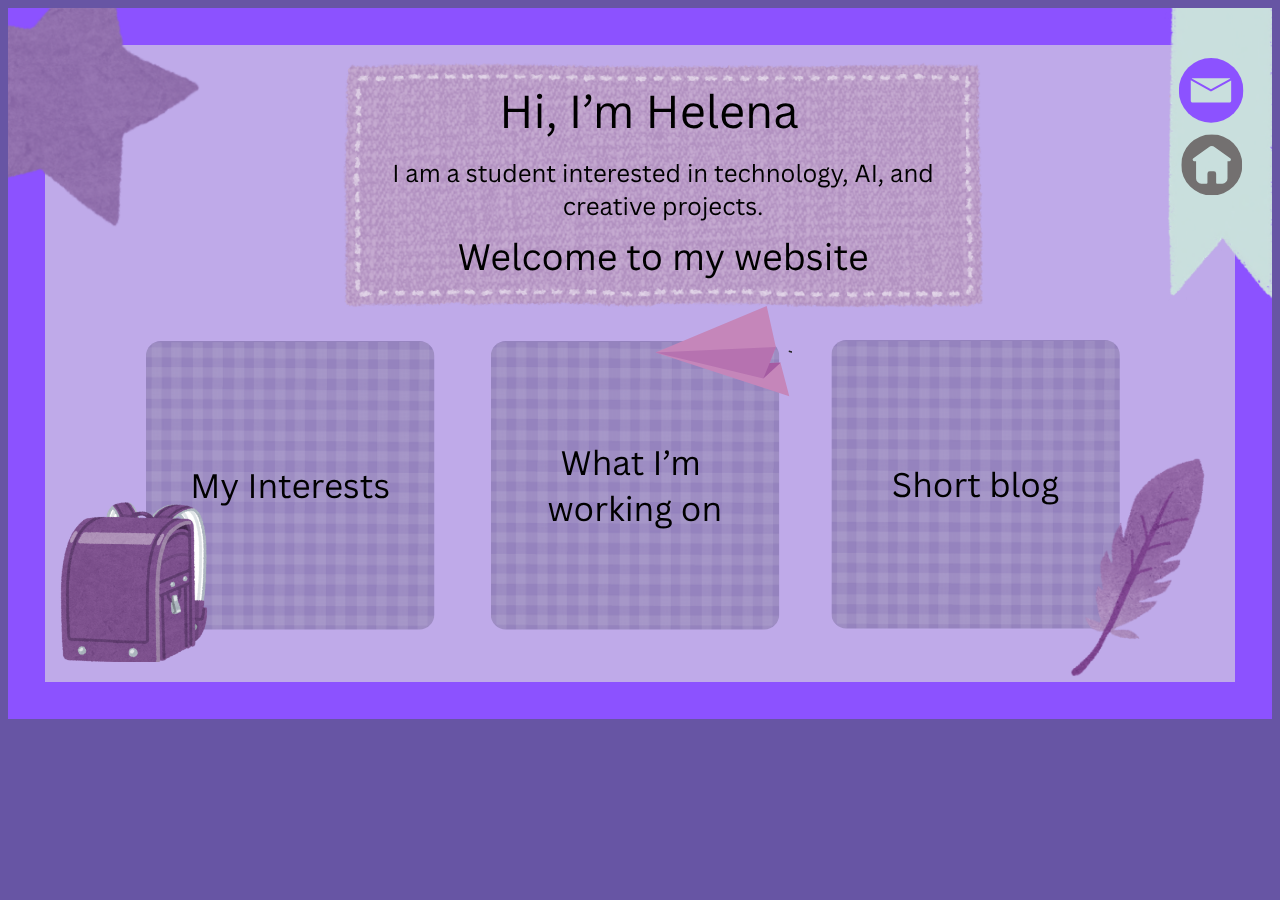
<file: index.html>
<!DOCTYPE html>

<html>
<head>
    <meta name="viewport" content="width=device-width, initial-scale=1.0">
    <title>Home Page</title>
    <link rel="stylesheet" href="style.css">
</head>

<body>

<div class="image-box">

<!-- Star -->
<a onclick="return starcheck()" href="StarPage.html">
    <img src="images/Purple Star.png" class="star">
</a>

<!-- Background -->
<img src="images/BG.png" class="bg">

<!-- Title -->
<img src="images/Hi, I'm Helena.png" class="hititle">

<!-- Banner -->
<img src="images/banner.png" class="banner">

<!-- Home Button (greyed) -->
<img src="images/Home Button-Grey.png" class="nonhome">

<!-- Email Button -->
<a href="EmailPage.html">
    <img src="images/E-mail Button-Purple.png" class="emailbutton">
</a>

<!-- My Interests -->
<a href="Myinterests.html">
    <img src="images/My Interests-Button.png" class="MI">
</a>

<!-- What I'm Working On -->
<a href="WhatI'mWorkingOn.html">
    <img src="images/What I'm working on-Button.png" class="WIMO">
</a>

<!-- Short Blogs -->
<a href="Shortblogs.html">
    <img src="images/Short blog-Button.png" class="SB">
</a>

</div>

<script>
function starcheck() {
    return confirm("You found the Star! Want to see what happens next?");
}
</script>

</body>
</html>
</file>
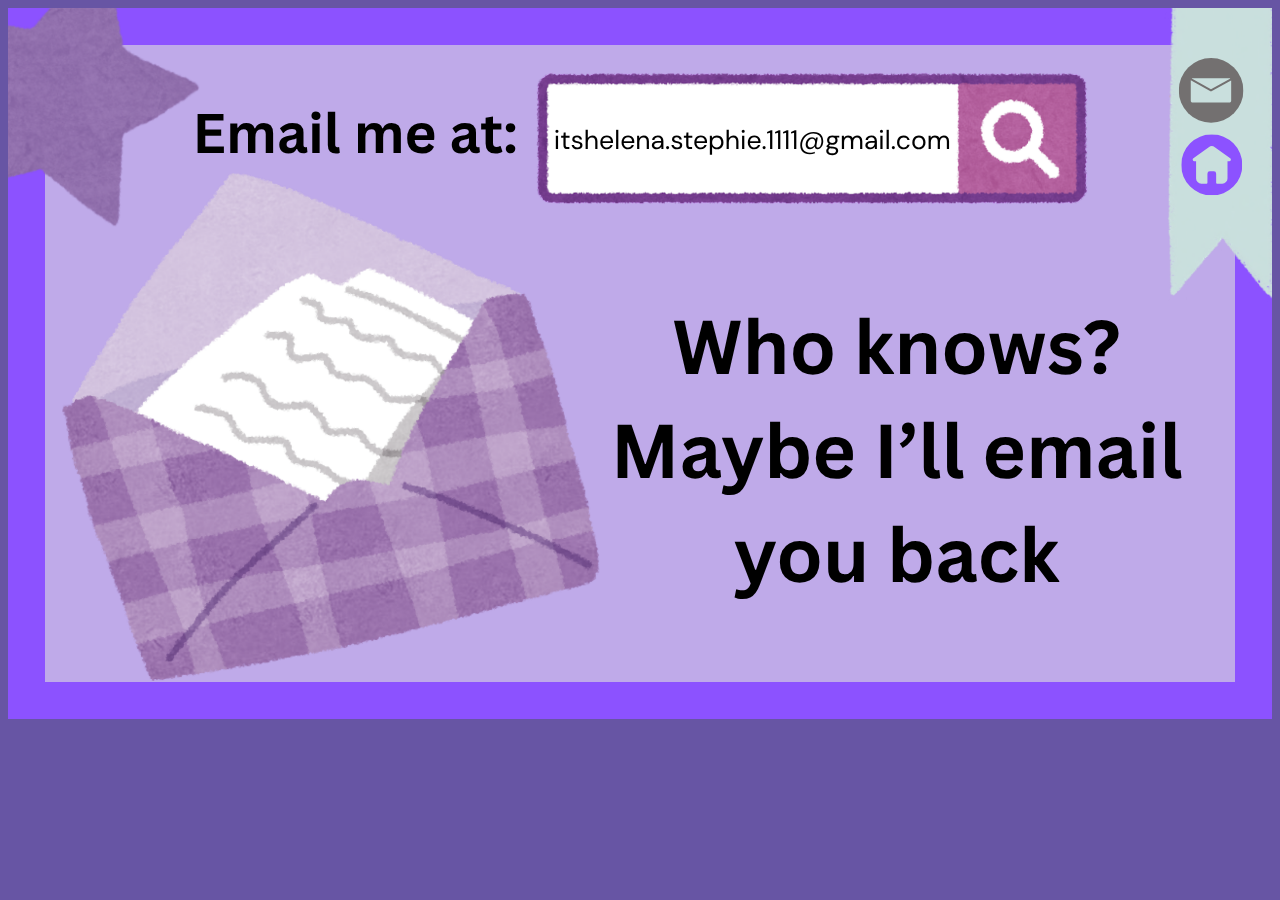
<file: EmailPage.html>
<!DOCTYPE html>

<html>
<head>
    <meta name="viewport" content="width=device-width, initial-scale=1.0">
    <title>Email Page</title>
    <link rel="stylesheet" href="style.css">
</head>

<body>

    <div class="image-box">

        <!-- Background -->
        <img src="images/BG.png" class="bg">

        <!-- Email Content -->
        <img src="images/Who knows_ Maybe I’ll email you back.png" class="emailuback">

        <img src="images/Email me at.png" class="emailmeat">

        <img src="images/gmail.png" class="gmail">

        <img src="images/E-mail.png" class="email">

        <!-- Banner -->
        <img src="images/banner.png" class="banner">

        <!-- Current Page -->
        <img src="images/E-mail Button-Grey.png" class="nonemail">

        <!-- Home Button -->
        <a href="index.html">
            <img src="images/Home Button-Purple.png" class="homebutton">
        </a>

        <!-- Star -->
        <a onclick="return starcheck()" href="StarPage.html">
            <img src="images/Purple Star.png" class="star">
        </a>

    </div>

    <script>
        function starcheck() {
            return confirm("You found the Star! Want to see what happens next?");
        }
    </script>

</body>
</html>
</file>
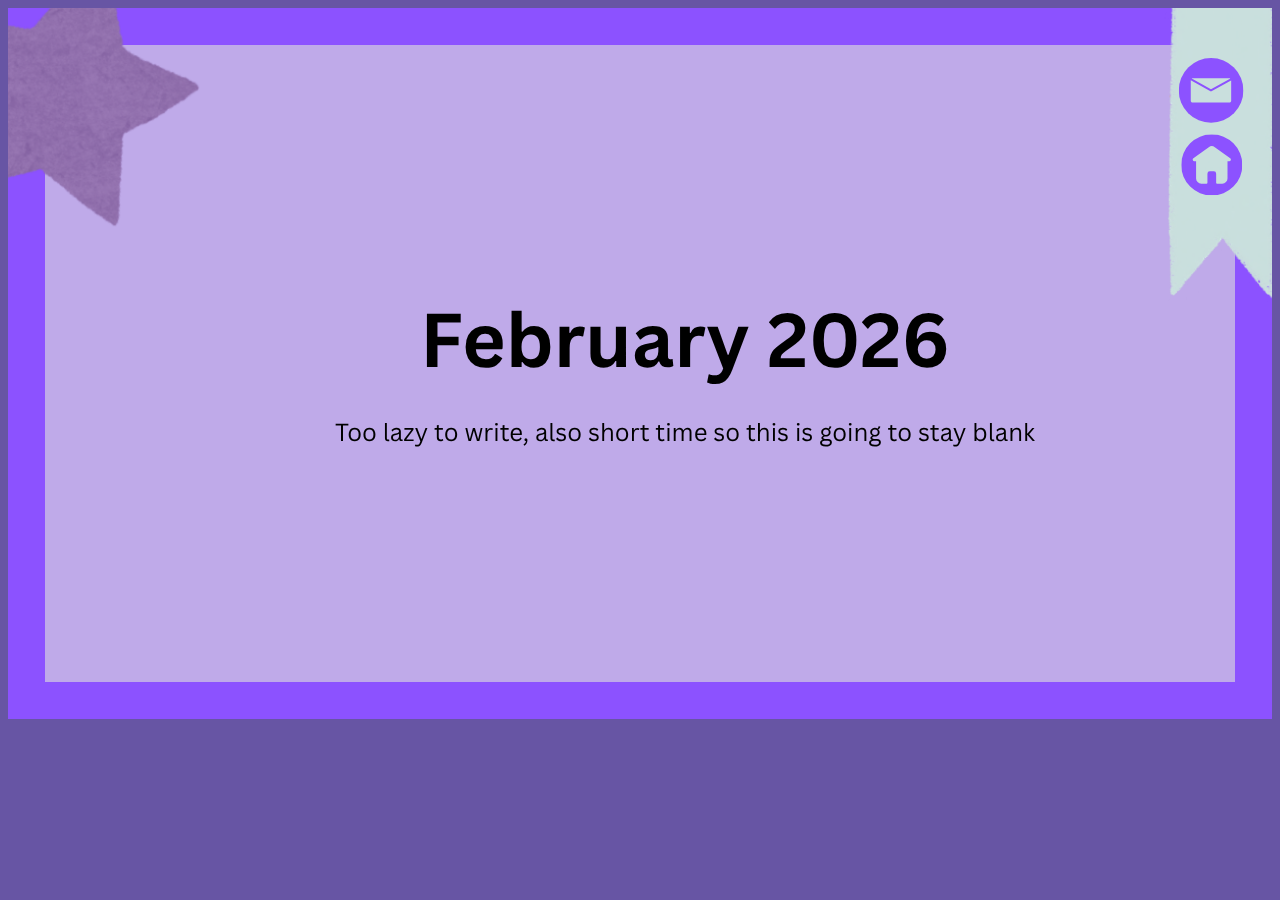
<file: Feb2026.html>
<!DOCTYPE html>

<html>
<head>
    <meta name="viewport" content="width=device-width, initial-scale=1.0">
    <title>February 2026 - Short Blog</title>
    <link rel="stylesheet" href="style.css">
</head>

<body>

    <div class="image-box">

        <!-- Background -->
        <img src="images/BG.png" class="bg">

        <!-- Blog Content -->
        <img src="images/Feb2026.png" class="blog">

        <!-- Banner -->
        <img src="images/banner.png" class="banner">

        <!-- Email Button -->
        <a href="EmailPage.html">
            <img src="images/E-mail Button-Purple.png" class="emailbutton">
        </a>

        <!-- Home Button -->
        <a href="index.html">
            <img src="images/Home Button-Purple.png" class="homebutton">
        </a>

        <!-- Star -->
        <a onclick="return starcheck()" href="StarPage.html">
            <img src="images/Purple Star.png" class="star">
        </a>

    </div>

    <script>
        function starcheck() {
            return confirm("You found the Star! Want to see what happens next?");
        }
    </script>

</body>
</html>
</file>
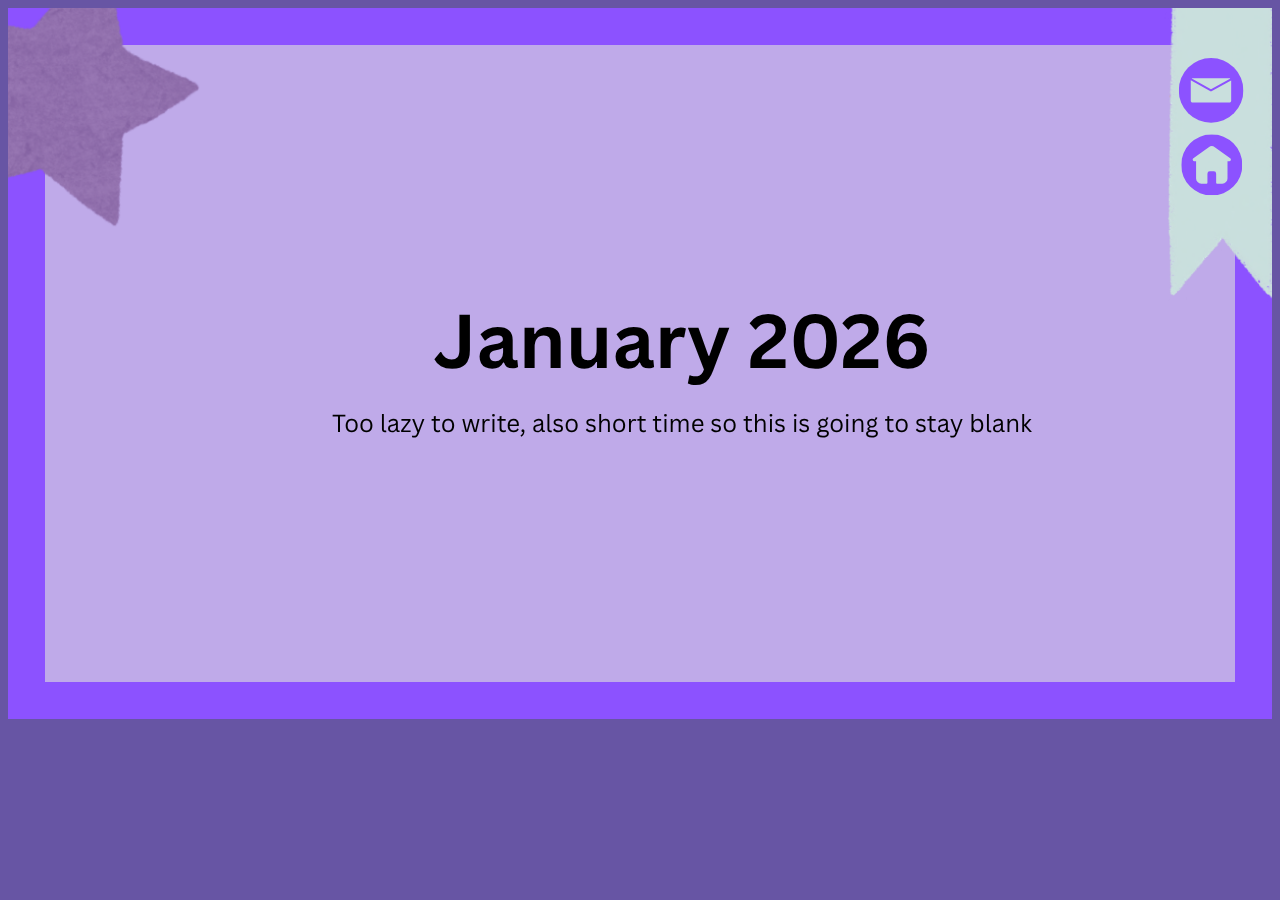
<file: Jan2026.html>
<!DOCTYPE html>

<html>
<head>
    <meta name="viewport" content="width=device-width, initial-scale=1.0">
    <title>January 2026 - Short Blog</title>
    <link rel="stylesheet" href="style.css">
</head>

<body>

    <div class="image-box">

        <!-- Background -->
        <img src="images/BG.png" class="bg">

        <!-- Blog Content -->
        <img src="images/Jan2026.png" class="blog">

        <!-- Banner -->
        <img src="images/banner.png" class="banner">

        <!-- Email Button -->
        <a href="EmailPage.html">
            <img src="images/E-mail Button-Purple.png" class="emailbutton">
        </a>

        <!-- Home Button -->
        <a href="index.html">
            <img src="images/Home Button-Purple.png" class="homebutton">
        </a>

        <!-- Star -->
        <a onclick="return starcheck()" href="StarPage.html">
            <img src="images/Purple Star.png" class="star">
        </a>

    </div>

    <script>
        function starcheck() {
            return confirm("You found the Star! Want to see what happens next?");
        }
    </script>

</body>
</html>
</file>
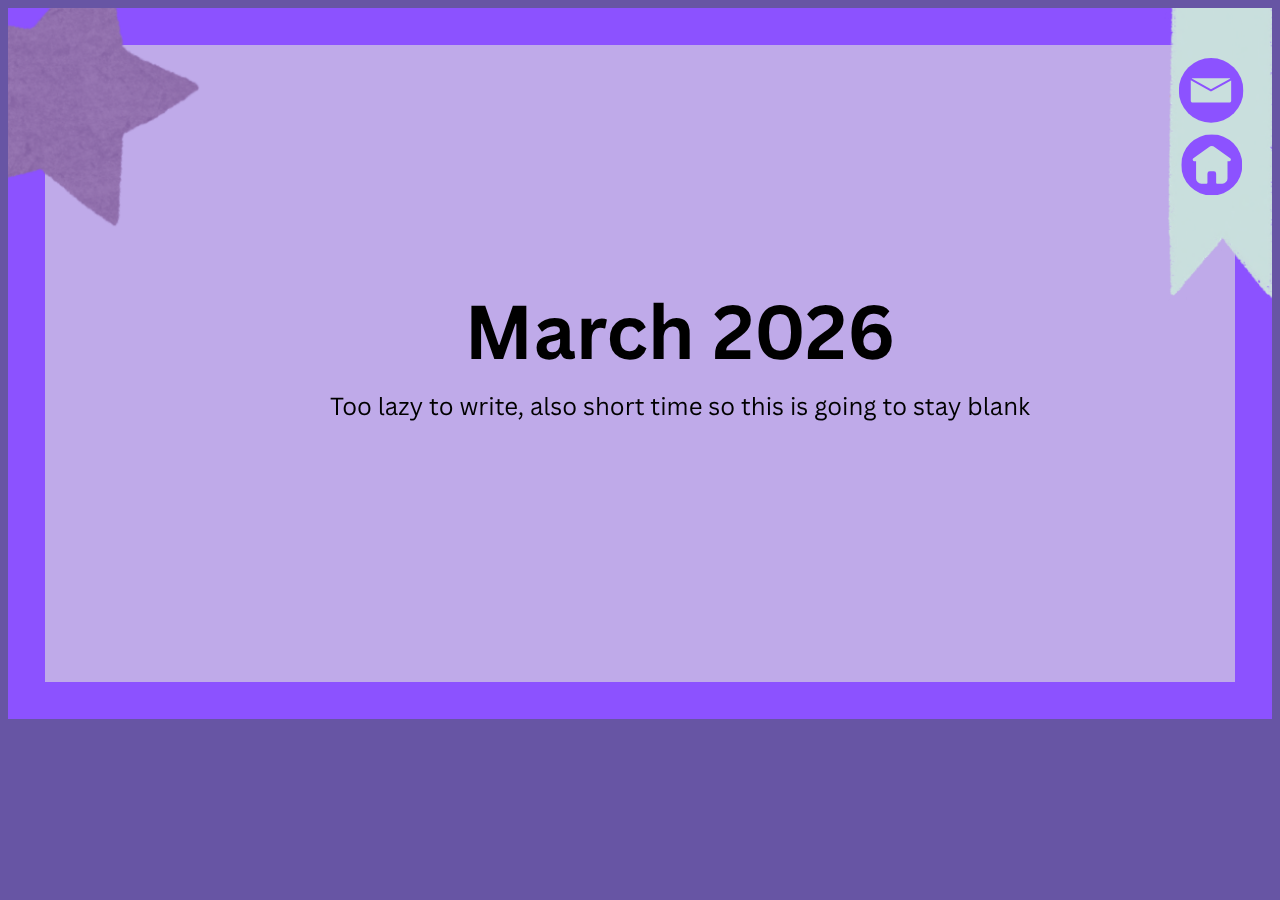
<file: March2026.html>
<!DOCTYPE html>

<html>
<head>
    <meta name="viewport" content="width=device-width, initial-scale=1.0">
    <title>March 2026 - Short Blog</title>
    <link rel="stylesheet" href="style.css">
</head>

<body>

    <div class="image-box">

        <!-- Background -->
        <img src="images/BG.png" class="bg">

        <!-- Blog Content -->
        <img src="images/March2026.png" class="blog">

        <!-- Banner -->
        <img src="images/banner.png" class="banner">

        <!-- Email Button -->
        <a href="EmailPage.html">
            <img src="images/E-mail Button-Purple.png" class="emailbutton">
        </a>

        <!-- Home Button -->
        <a href="index.html">
            <img src="images/Home Button-Purple.png" class="homebutton">
        </a>

        <!-- Star -->
        <a onclick="return starcheck()" href="StarPage.html">
            <img src="images/Purple Star.png" class="star">
        </a>

    </div>

    <script>
        function starcheck() {
            return confirm("You found the Star! Want to see what happens next?");
        }
    </script>

</body>
</html>
</file>
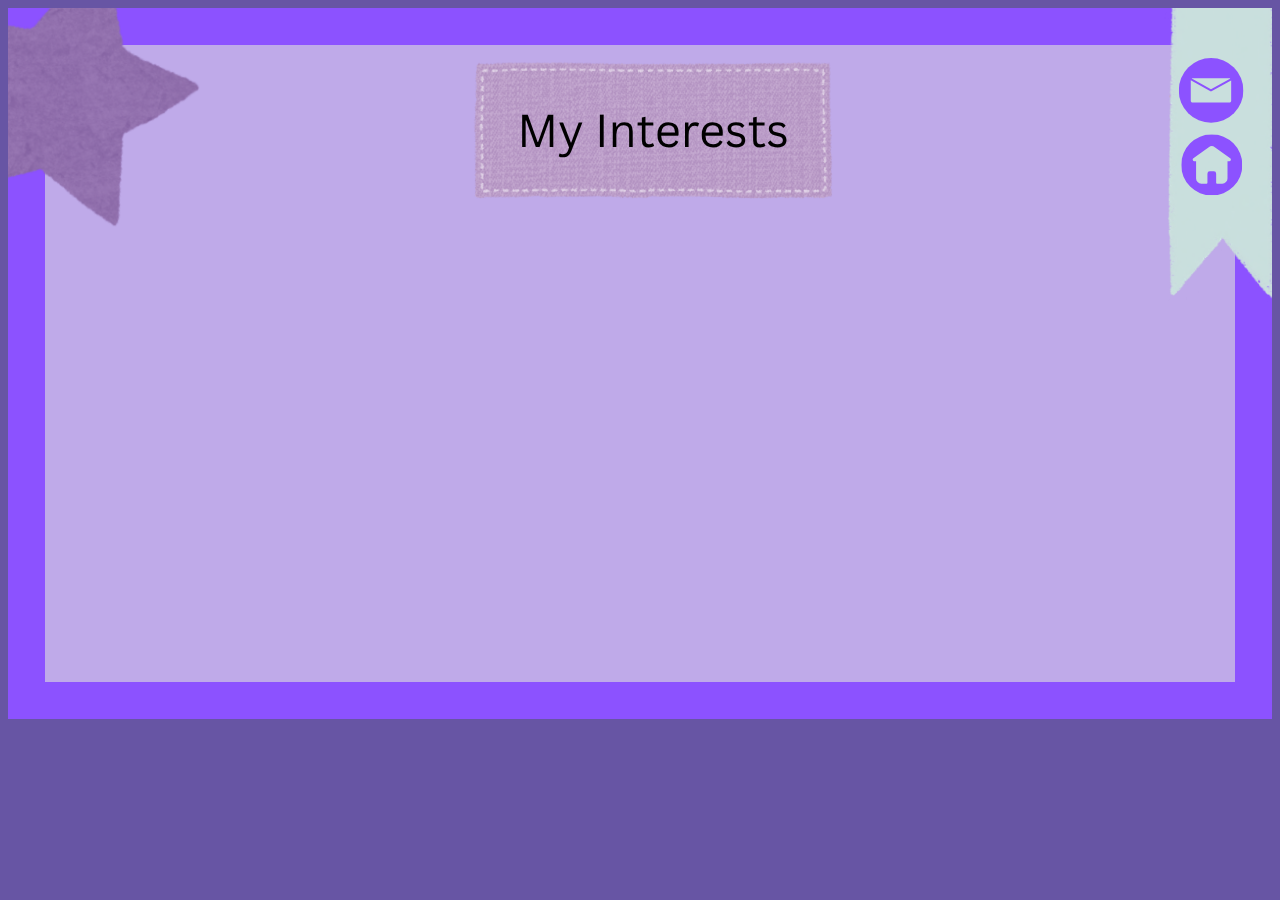
<file: Myinterests.html>
<!DOCTYPE html>

<html>
<head>
    <meta name="viewport" content="width=device-width, initial-scale=1.0">
    <title>My Interests</title>
    <link rel="stylesheet" href="style.css">
</head>

<body>

    <div class="image-box">

        <!-- Background -->
        <img src="images/BG.png" class="bg">

        <!-- Title -->
        <img src="images/My Interests.png" class="mytitle">

        <!-- Banner -->
        <img src="images/banner.png" class="banner">

        <!-- Email Button -->
        <a href="EmailPage.html">
            <img src="images/E-mail Button-Purple.png" class="emailbutton">
        </a>

        <!-- Home Button -->
        <a href="index.html">
            <img src="images/Home Button-Purple.png" class="homebutton">
        </a>

        <!-- Star -->
        <a onclick="return starcheck()" href="StarPage.html">
            <img src="images/Purple Star.png" class="star">
        </a>

    </div>

    <script>
        function starcheck() {
            return confirm("You found the Star! Want to see what happens next?");
        }
    </script>

</body>
</html>
</file>
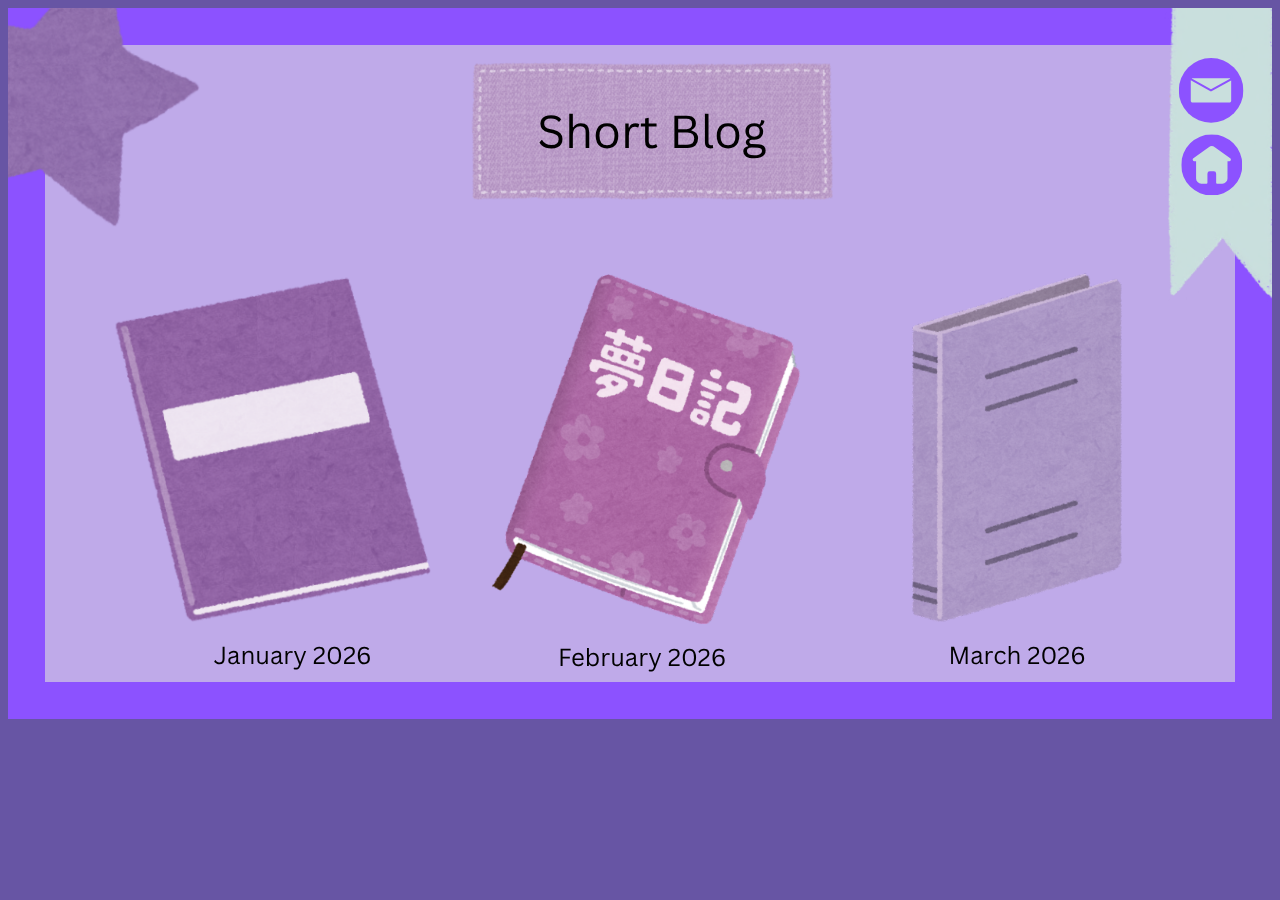
<file: Shortblogs.html>
<!DOCTYPE html>

<html>
<head>
    <meta name="viewport" content="width=device-width, initial-scale=1.0">
    <title>Short Blog</title>
    <link rel="stylesheet" href="style.css">
</head>

<body>

    <div class="image-box">

        <!-- Background -->
        <img src="images/BG.png" class="bg">

        <!-- Title -->
        <img src="images/Short Blog.png" class="shtitle">

        <!-- Banner -->
        <img src="images/banner.png" class="banner">

        <!-- Email Button -->
        <a href="EmailPage.html">
            <img src="images/E-mail Button-Purple.png" class="emailbutton">
        </a>

        <!-- Home Button -->
        <a href="index.html">
            <img src="images/Home Button-Purple.png" class="homebutton">
        </a>

        <!-- January -->
        <a href="Jan2026.html">
            <img src="images/Jan2026-Button.png" class="Ja2B">
        </a>

        <!-- February -->
        <a href="Feb2026.html">
            <img src="images/Feb2026-Button.png" class="Fe2B">
        </a>

        <!-- March -->
        <a href="March2026.html">
            <img src="images/March2026-Button.png" class="Ma2B">
        </a>

        <!-- Star -->
        <a onclick="return starcheck()" href="StarPage.html">
            <img src="images/Purple Star.png" class="star">
        </a>

    </div>

    <script>
        function starcheck() {
            return confirm("You found the Star! Want to see what happens next?");
        }
    </script>

</body>
</html>
</file>
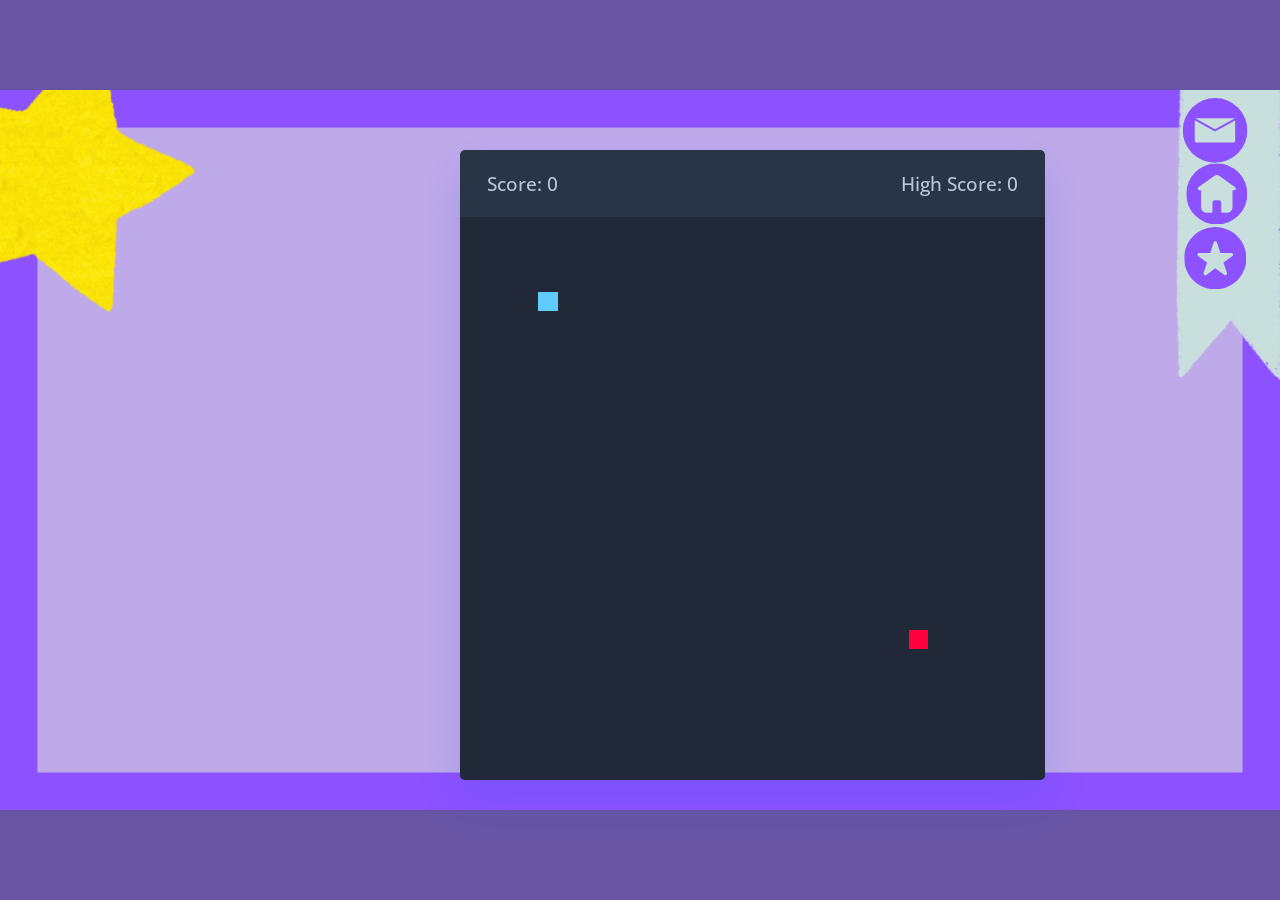
<file: Snake.html>
<!DOCTYPE html>

<html lang="en">
<head>
    <meta charset="utf-8">
    <meta name="viewport" content="width=device-width, initial-scale=1.0">

<title>Snake Game</title>

<link rel="stylesheet" href="Snake.css">
<link rel="stylesheet" href="https://cdnjs.cloudflare.com/ajax/libs/font-awesome/6.3.0/css/all.min.css">

<script src="script.js" defer></script>

</head>

<body>

<div class="image-boxS">

<!-- Background -->
<img src="images/BG.png" class="bgS">

<!-- Gold Star -->
<img src="images/Gold Star.png" class="goldstar">

<!-- Banner -->
<img src="images/banner.png" class="banner">

<!-- Email Button -->
<a href="EmailPage.html">
    <img src="images/E-mail Button-Purple.png" class="emailbuttonS">
</a>

<!-- Home Button -->
<a href="index.html">
    <img src="images/Home Button-Purple.png" class="homebuttonS">
</a>

<!-- Star Button -->
<a href="StarPage.html">
    <img src="images/Star Button-Purple.png" class="starbuttonS">
</a>

</div>

<div class="wrapper">

<div class="game-details">
    <span class="score">Score: 0</span>
    <span class="high-score">High Score: 0</span>
</div>

<div class="play-board"></div>

<div class="controls">
    <i data-key="ArrowLeft" class="fa-solid fa-arrow-left-long"></i>
    <i data-key="ArrowUp" class="fa-solid fa-arrow-up-long"></i>
    <i data-key="ArrowRight" class="fa-solid fa-arrow-right-long"></i>
    <i data-key="ArrowDown" class="fa-solid fa-arrow-down-long"></i>
</div>

</div>

</body>
</html>
</file>
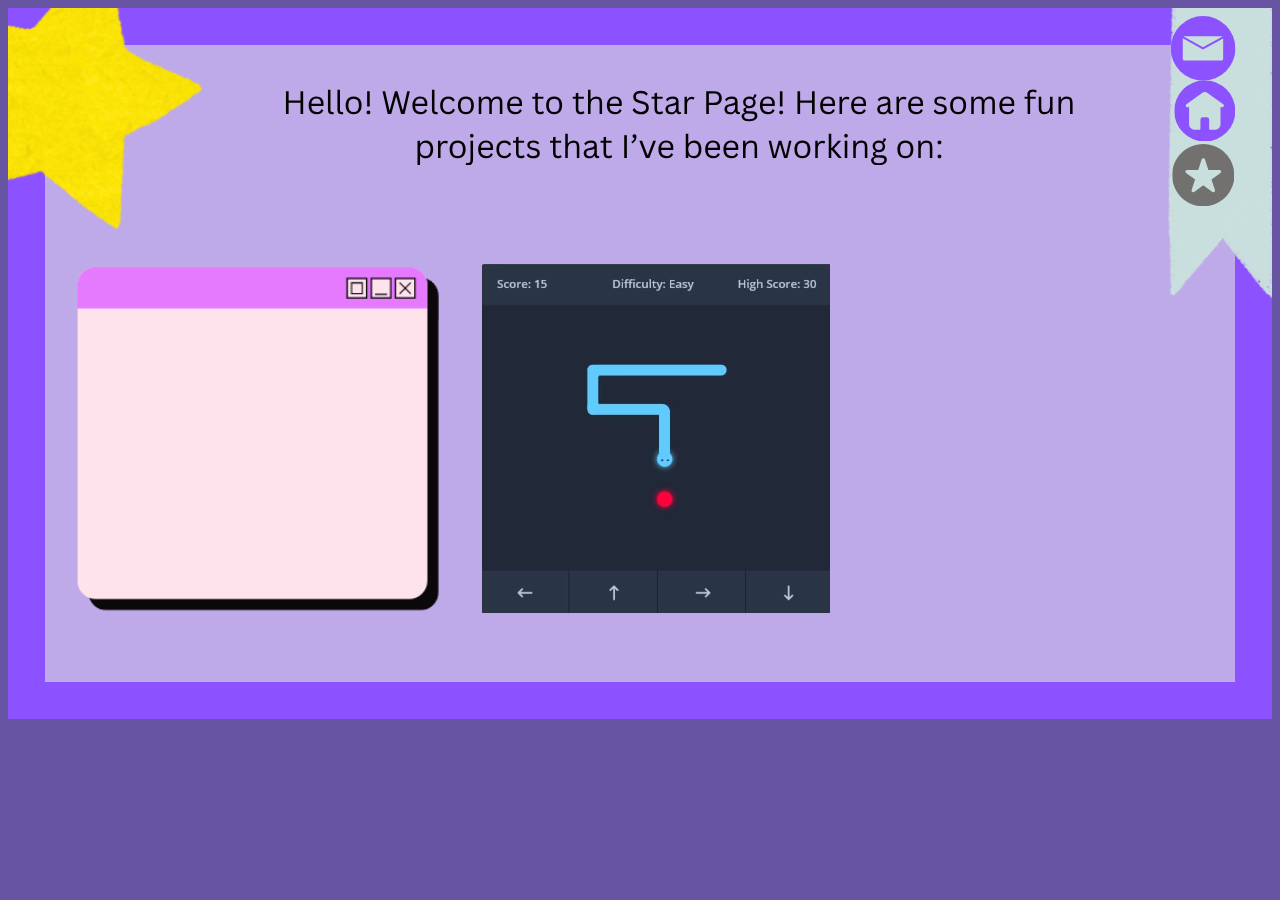
<file: StarPage.html>
<!DOCTYPE html>

<html>
<head>
    <meta name="viewport" content="width=device-width, initial-scale=1.0">
    <title>Star Page</title>
    <link rel="stylesheet" href="style.css">
</head>

<body>

    <div class="image-box">

        <!-- Background -->
        <img src="images/BG.png" class="bg">

        <!-- Gold Star -->
        <img src="images/Gold Star.png" class="goldstar">

        <!-- Title -->
        <img src="images/Star Page - Greeting.png" class="sttitle">

        <!-- Banner -->
        <img src="images/banner.png" class="banner">

        <!-- Email Button -->
        <a href="EmailPage.html">
            <img src="images/E-mail Button-Purple.png" class="emailbuttonstar">
        </a>

        <!-- Home Button -->
        <a href="index.html">
            <img src="images/Home Button-Purple.png" class="homebuttonstar">
        </a>

        <!-- Current Page Indicator -->
        <img src="images/Star Button-Grey.png" class="nonstar">

        <!-- Snake Game -->
        <a href="Snake.html">
            <img src="images/Snake game.png" class="snake">
        </a>
       
        <!-- IT website -->
        <a href="helena.html">
            <img src="images/IT.png" class="IT">
        </a>
    
    </div>

</body>
</html>
</file>
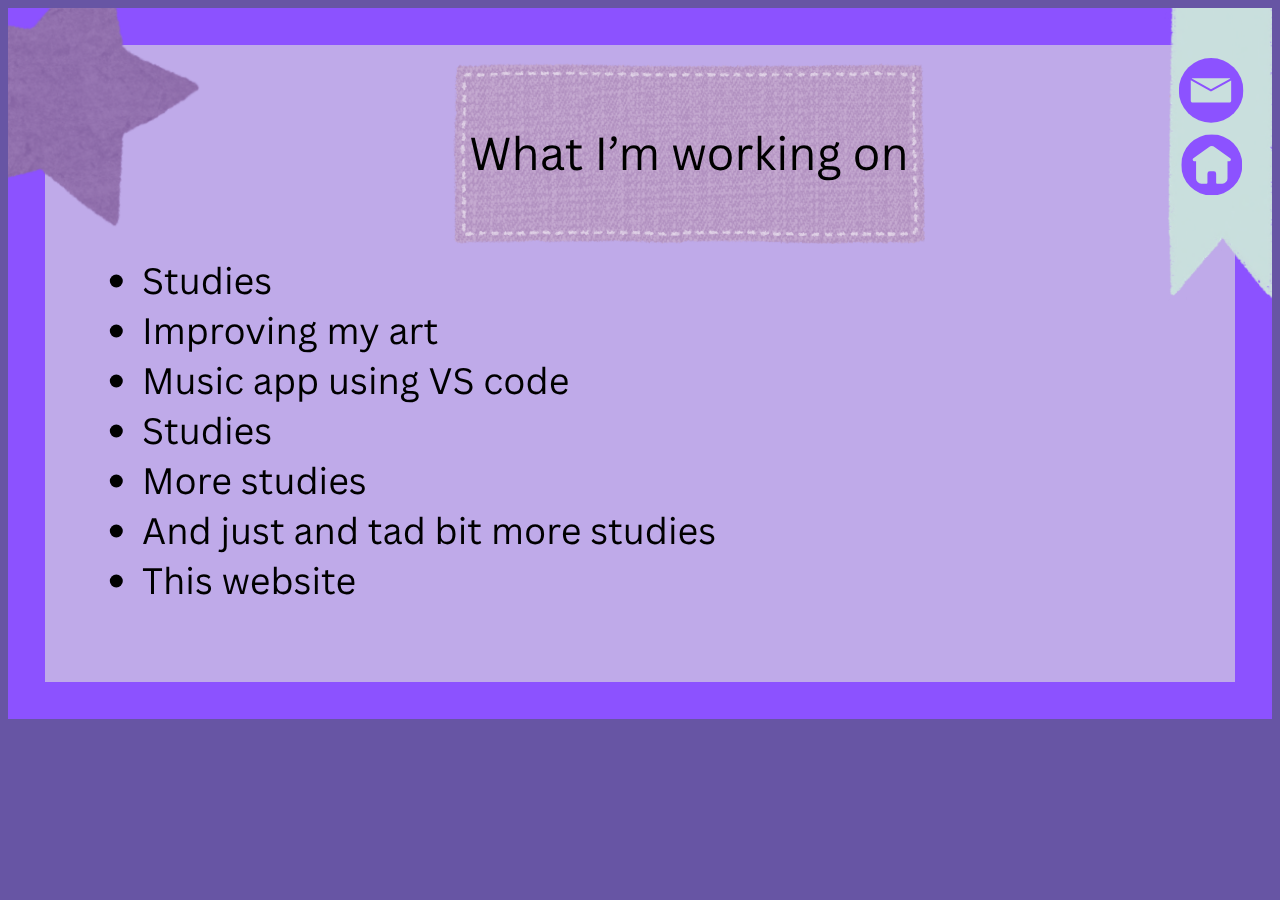
<file: WhatI'mWorkingOn.html>
<!DOCTYPE html>

<html>
<head>
    <meta name="viewport" content="width=device-width, initial-scale=1.0">
    <title>What I'm Working On</title>
    <link rel="stylesheet" href="style.css">
</head>

<body>

    <div class="image-box">

        <!-- Background -->
        <img src="images/BG.png" class="bg">

        <!-- Title -->
        <img src="images/What I'm working on.png" class="WIWO1">

        <!-- Main Content -->
        <img src="images/What I'm working on (1).png" class="WIWO2">

        <!-- Banner -->
        <img src="images/banner.png" class="banner">

        <!-- Email Button -->
        <a href="EmailPage.html">
            <img src="images/E-mail Button-Purple.png" class="emailbutton">
        </a>

        <!-- Home Button -->
        <a href="index.html">
            <img src="images/Home Button-Purple.png" class="homebutton">
        </a>

        <!-- Star -->
        <a onclick="return starcheck()" href="StarPage.html">
            <img src="images/Purple Star.png" class="star">
        </a>

    </div>

    <script>
        function starcheck() {
            return confirm("You found the Star! Want to see what happens next?");
        }
    </script>

</body>
</html>
</file>
<file: style.css>
.image-box {
    position: relative;
}

body {
    background-color: #6755a4
}

/*star*/
.star {
    position: absolute;
    top: 0;
    left: 0;
    width: 200px;
    height: auto;
    z-index: 100;
    cursor: pointer;
}

/* background */
.bg {
    width: 100%;
    height: auto;
    display: block;
    position: relative;
}

/*blog   */
.blog {
    position: absolute;
    top: 23vw;
    left: 25vw;
    pointer-events: none;
}

/*sttitle*/
.sttitle {
    position: absolute;
    top: 6vw;
    left: 21vw;
    pointer-events: none;
}

/*hititle*/
.hititle {
    position: absolute;
    top: 4vw;
    left: 26vw;
    pointer-events: none;
}

/*shtitle*/
.shtitle {
    position: absolute;
    top: 4vw;
    left: 36vw;
    pointer-events: none;
}


/*mytitle*/
.mytitle {
    position: absolute;
    top: 4vw;
    left: 36vw;
    pointer-events: none;
}

/*banner*/
.banner {
    position: absolute;
    top: 0vw;
    right:0vw;
    pointer-events: none;
}

/* nonemail */
.nonemail {
    position: absolute;
    top: 3.92vw;
    left: 91.1vw;
    pointer-events: none;
}

/* nonemail */
.nonhome {
    position: absolute;
    top: 9.72vw;
    left: 91vw;
    pointer-events: none;
}

/* home */
.homebutton {
    position: absolute;
    top: 9.72vw;
    left: 91vw;
    transform: none;
    z-index: 2;
    cursor: pointer;
}

/* email */
.emailbutton {
    position: absolute;
    top: 3.92vw;
    left: 91.1vw;
    transform: none;
    z-index: 2;
    cursor: pointer;
}

.MI {
    position: absolute;
    top: 26vw;
    left: 4vw;
    transform: none;
    z-index: 2;
    cursor: pointer;
}

.WIMO {
    position: absolute;
    top: 23vw;
    left: 37vw;
    transform: none;
    z-index: 2;
    cursor: pointer;
}

.SB {
    position: absolute;
    top: 25.6vw;
    left: 64vw;
    transform: none;
    z-index: 2;
    cursor: pointer;
}

/*WIWO1*/
.WIWO1 {
    position: absolute;
    top: 4vw;
    left: 34.5vw;
    pointer-events: none;
}

/*WIWO2*/
.WIWO2 {
    position: absolute;
    top: 20vw;
    left: 7vw;
    pointer-events: none;
}

/* background */
.bg2 {
    width: 100%;
    height: auto;
    display: block;
    position: relative;
}


/* Jan2026button */
.Ja2B {
    position: absolute;
    top: 20vw;
    left: 8vw;
    transform: none;
    z-index: 2;
    cursor: pointer;
}

/* Feb2026button */
.Fe2B {
    position: absolute;
    top: 20vw;
    left: 37vw;
    transform: none;
    z-index: 2;
    cursor: pointer;
}

/* March2026button */
.Ma2B {
    position: absolute;
    top: 20vw;
    left: 70vw;
    transform: none;
    z-index: 2;
    cursor: pointer;
}

/*emailuback*/
.emailuback {
    position: absolute;
    top: 24vw;
    left:47vw;
    pointer-events: none;
}

/*emailmeat*/
.emailmeat {
    position: absolute;
    top: 7vw;
    left:14vw;
    pointer-events: none;
}

/*gmail*/
.gmail {
    position: absolute;
    top: 5vw;
    left:41vw;
    pointer-events: none;
}

/*email*/
.email {
    position: absolute;
    top: 12vw;
    left: 4vw;
    pointer-events: none;
}

/*goldstar*/
.goldstar {
    position: absolute;
    top: 0vw;
    left: 0vw;
    width: 200px;
    height: auto;
    pointer-events: none;
}

/* emailbuttonstar */
.emailbuttonstar {
    position: absolute;
    top: 0.6vw;
    left: 90.5vw;
    transform: none;
    z-index: 2;
    cursor: pointer;
}

/* homebuttonstar */
.homebuttonstar {
    position: absolute;
    top: 5.5vw;
    left: 90.5vw;
    transform: none;
    z-index: 2;
    cursor: pointer;
}

/* nonstar */
.nonstar {
    position: absolute;
    top: 10.5vw;
    left: 90.5vw;
    pointer-events: none;
}

/*snake*/
.snake {
    position: absolute;
    top: 20vw;
    left: 37vw;
    transform: none;
    z-index: 2;
    cursor: pointer;
}

/*IT website*/
.IT {
    position: absolute;
    top: 20vw;
    left: 5vw;
    width:370px;
    transform: none;
    z-index: 2;
    cursor: pointer;
}

@media (max-width: 768px) {

    /* background */
    .bg {
        width: 100%;
        height: 720px;
        display: block;
        position: relative;
    }

    /* nonehome */
    .nonhome {
        top: 14vw;
        left: 86vw;
        width: 30px;
        pointer-events: none;
    }

    /* nonemail */
    .nonemail {
        top: 14vw;
        left: 86vw;
        width: 30px;
        pointer-events: none;
    }

    /* home */
    .homebutton {
        top: 14vw;
        left: 86vw;
        width: 30px;
    }


    /* email */
    .emailbutton {
        top: 4vw;
        left: 86vw;
        width: 31px;
    }
    
    /*hititle*/
    .hititle {
        width:230px;
        top: 4vw;
        left: 16vw;
        pointer-events: none;
    }

    /*mytitle*/
    .mytitle {
        width: 170px;
        top: 4vw;
        left: 25vw;
        pointer-events: none;
    }

    /*shtitle*/
    .shtitle {
        width: 170px;
        top: 4vw;
        left: 25vw;
        pointer-events: none;
    }

    /*sttitle*/
    .sttitle {
        width: 250px;
        top:45vw;
        left: 13vw;
        pointer-events: none;
    }

    /*WIWO1*/
    .WIWO1 {
        width:170px;
        top: 4vw;
        left: 25vw;
        pointer-events: none;
    }

    /*WIWO2*/
    .WIWO2 {
        width: 240px;
        top: 30vw;
        left: 7vw;
        pointer-events: none;
    }

    /*banner*/
    .banner {
        width: 40px;
        top: 0vw;
        right:0vw;
        pointer-events: none;
    }
    
    .MI {
        top: 40vw;
        left: 21vw;
        width: 160px;
        cursor: pointer;
    }

    .WIMO {
        top: 81vw;
        left: 28vw;
        width: 140px;
        cursor: pointer;
    }

    .SB {
        top: 135vw;
        left: 28vw;
        width: 170px;
        cursor: pointer;
    }

    /* background */
    .bg2 {
        width: 100%;
        height: auto;
        display: block;
        position: relative;
    }

    /* Jan2026button */
    .Ja2B {
        top: 35vw;
        left: 13vw;
        width: 130px;
        cursor: pointer;
    }

    /* Feb2026button */
    .Fe2B {
        top: 75vw;
        left: 44vw;
        width: 140px;
        cursor: pointer;
    }

    /* March2026button */
    .Ma2B {
        top: 125vw;
        left: 15vw;
        width: 90px;
        cursor: pointer;
    }

    /*blog   */
    .blog {
        top:  40vw;
        left: 12vw;
        width:250px;
        pointer-events: none;
    }
    
    /*emailuback*/
    .emailuback {
        top: 140vw;
        left: 27vw;
        width:190px;
        pointer-events: none;
    }

    /*emailmeat*/
    .emailmeat {
        top:  35vw;
        left: 10vw;
        width:190px;
        pointer-events: none;
    }

    /*gmail*/
    .gmail {
        top:  50vw;
        left: 30vw;
        width:190px;
        pointer-events: none;
    }

    /*email*/
    .email {
        top:  85vw;
        left: 12vw;
        width:190px;
        pointer-events: none;
    }
    
    /* nonemail */
    .nonemail {
        top: 4vw;
        left: 86vw;
        width: 31px;
        pointer-events: none;
    }


    /*star*/
    .star {
        top: 0vw;
        left: 0vw;
        width: 80px;
        cursor: pointer;
    }

    /*star*/
    .goldstar{
        top: 0vw;
        left: 0vw;
        width: 80px;
        cursor: pointer;
    }

    /* emailbuttonstar */
    .emailbuttonstar {
        top: 1vw;
        left: 86.5vw ;
        width: 27px;
        cursor: pointer;
    }

    /* homebuttonstar */
    .homebuttonstar {
        top:  9vw;
        left: 86.5vw;
        width: 26px;
        cursor: pointer;
    }

    /* nonstar */
    .nonstar {
        top: 17vw;
        left: 86.5vw;
        width: 26px;
        pointer-events: none;
    }

    /*snake*/
    .snake {
        top: 60vw;
        left: 22vw;
        width:200px;
        cursor: pointer;
    }

    /*IT website*/
    .IT {
        position: absolute;
        top: 125vw;
        left: 22vw;
        width: 200px;
        cursor: pointer;
    }
}
</file>
<file: Snake.css>
/* Import Google font */
@import url('https://fonts.googleapis.com/css2?family=Open+Sans:wght@400;500;600;700&display=swap');

* {
    margin: 0;
    padding: 0;
    box-sizing: border-box;
    font-family: 'Open Sans', sans-serif;
}

body {
    display: flex;
    align-items: center;
    justify-content: center;
    min-height: 100vh;
    background-color: #6755a4;
}

.wrapper {
    position: absolute;
    top: 150px;
    left: 460px;
    width: 65vmin;
    height: 70vmin;
    display: flex;
    overflow: hidden;
    flex-direction: column;
    justify-content: center;
    border-radius: 5px;
    background: #293447;
    box-shadow: 0 20px 40px rgba(52, 87, 220, 0.2);
}

.game-details {
    color: #B8C6DC;
    font-weight: 500;
    font-size: 1.2rem;
    padding: 20px 27px;
    display: flex;
    justify-content: space-between;
}

.play-board {
    height: 100%;
    width: 100%;
    display: grid;
    background: #212837;
    grid-template: repeat(30, 1fr) / repeat(30, 1fr);
}

    .play-board .food {
        background: #FF003D;
    }

    .play-board .head {
        background: #60CBFF;
    }

.controls {
    display: none;
    justify-content: space-between;
}

    .controls i {
        padding: 25px 0;
        text-align: center;
        font-size: 1.3rem;
        color: #B8C6DC;
        width: calc(100% / 4);
        cursor: pointer;
        border-right: 1px solid #171B26;
    }

@media screen and (max-width: 800px) {
    .wrapper {
        width: 90vmin;
        height: 115vmin;
    }

    .game-details {
        font-size: 1rem;
        padding: 15px 27px;
    }

    .controls {
        display: flex;
    }

        .controls i {
            padding: 15px 0;
            font-size: 1rem;
        }
    .wrapper {
        position: absolute;
        top: 140px;
        left: 18px;
        width: 90vmin;
        height: 140vmin;
        display: flex;
        overflow: hidden;
        flex-direction: column;
        justify-content: center;
        border-radius: 5px;
        background: #293447;
        box-shadow: 0 20px 40px rgba(52, 87, 220, 0.2);
    }

}


.image-boxS {
    position: relative;
}

/* background */
.bgS {
    width: 100%;
    height: auto;
    display: block;
    position: relative;
}

/*goldstar*/
.goldstar {
    position: absolute;
    top: 0vw;
    left: 0vw;
    pointer-events: none;
}

/*banner*/
.banner {
    position: absolute;
    top: 0vw;
    right: 0vw;
    pointer-events: none;
}

/* emailbutton */
.emailbuttonS {
    position: absolute;
    top: 0.6vw;
    left: 92vw;
    transform: none;
    z-index: 2;
    cursor: pointer;
}

/* homebutton */
.homebuttonS {
    position: absolute;
    top: 5.5vw;
    left: 92vw;
    transform: none;
    z-index: 2;
    cursor: pointer;
}

/* starbutton */
.starbuttonS {
    position: absolute;
    top: 10.5vw;
    left: 92vw;
    transform: none;
    z-index: 2;
    cursor: pointer;
}

@media (max-width: 768px) {

    /* background */
    .bgS {
        width: 100%;
        height: 720px;
        display: block;
        position: relative;
    }

    /*goldstar*/
    .goldstar {
        top: 0vw;
        left: 0vw;
        width: 80px;
        cursor: pointer;
    }

    /*banner*/
    .banner {
        width: 40px;
        top: 0vw;
        right: 0vw;
        pointer-events: none;
    }

    /* emailbutton */
    .emailbuttonS {
        top: 2vw;
        left: 91.1vw;
        width: 26px;
    }

    /* homebutton */
    .homebuttonS {
        position: absolute;
        top: 9vw;
        left: 91vw;
        width: 26px;
    }

    /* starbutton */
    .starbuttonS {
        position: absolute;
        top: 16vw;
        left: 91vw;
        width: 26px;
    }

}
</file>
